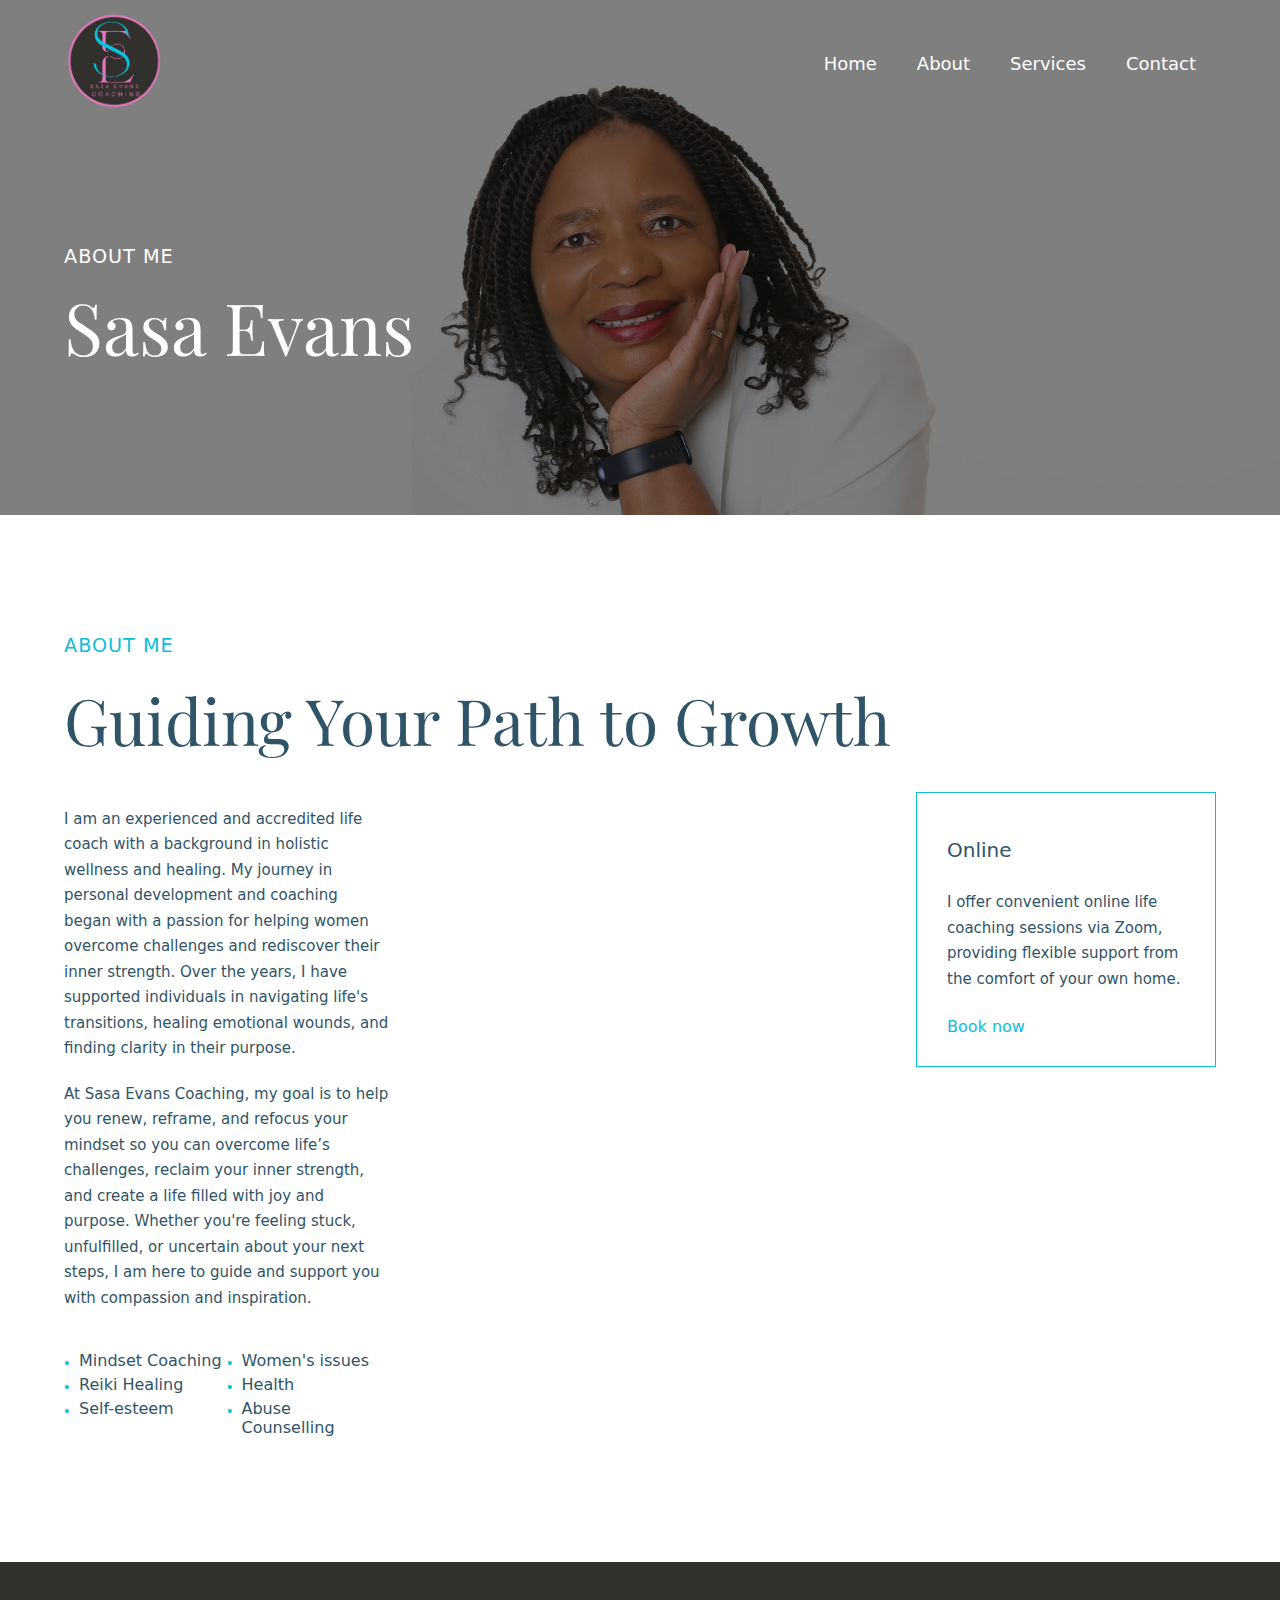
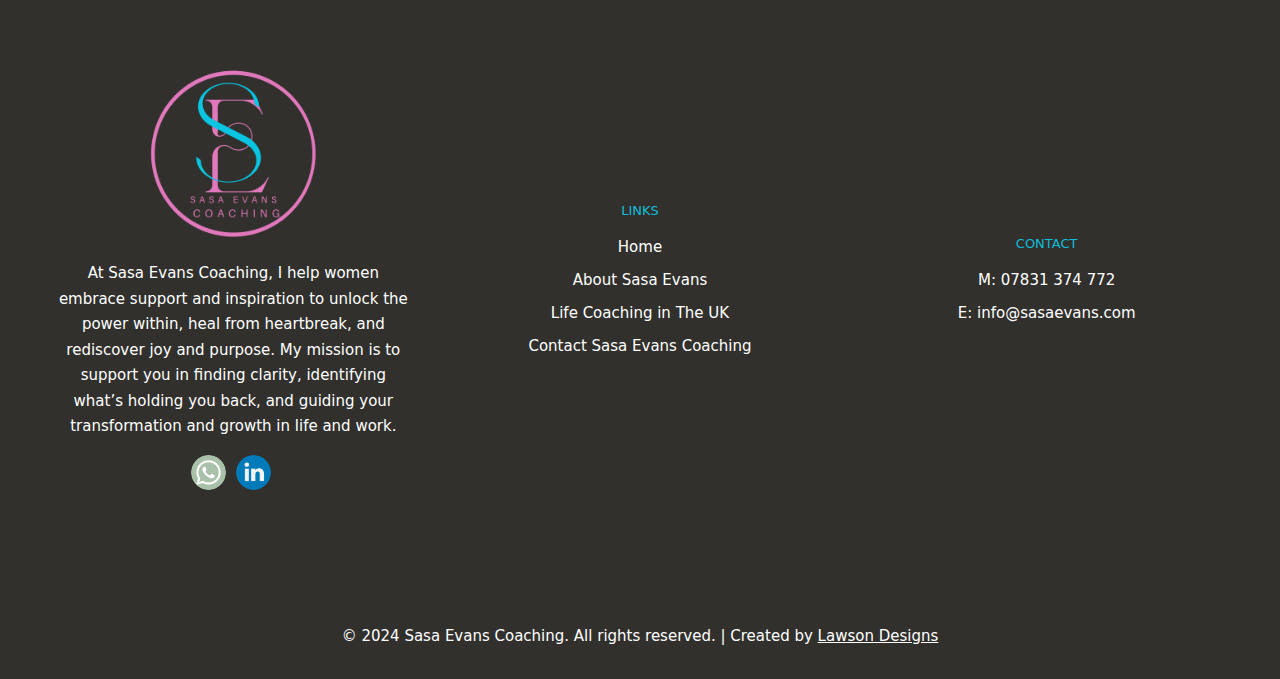
<file: about.html>
<!DOCTYPE html>
<html lang="en">
    <head
        <!-- Google tag (gtag.js) -->
<script async src="https://www.googletagmanager.com/gtag/js?id=G-5QVFPMTEJC"></script>
<script>
  window.dataLayer = window.dataLayer || [];
  function gtag(){dataLayer.push(arguments);}
  gtag('js', new Date());

  gtag('config', 'G-5QVFPMTEJC');
</script>
        <meta charset="UTF-8">
        <meta name="viewport" content="width=device-width, initial-scale=1.0">
        
        <!-- SEO Metadata -->
        <meta name="description" content="Discover Sasa Evans Coaching - empowering personal and professional growth through tailored coaching solutions. Specializing in mindset transformation, leadership, and career advancement.">
        <meta name="keywords" content="Sasa Evans Coaching, personal growth, professional coaching, leadership development, career coaching, mindset coaching, transformation, personal empowerment">
        <meta name="author" content="Sasa Evans Coaching">
        <meta name="robots" content="index, follow">
        
        <title>About Sasa Evans Coaching | Empowering Personal and Professional Growth</title>
        <link rel="canonical" href="https://sasaevans.com/about/">
    
        <!-- Social Media & Open Graph Metadata -->
        <meta property="og:title" content="About Sasa Evans Coaching | Empowering Personal and Professional Growth">
        <meta property="og:description" content="Sasa Evans Coaching provides personalized coaching services to foster personal and professional growth. Specializing in mindset, leadership, and career transformation.">
        <meta property="og:image" content="images/social-share-image.jpg">
        <meta property="og:url" content="https://sasaevans.com/about/">
        <meta property="og:type" content="website">
        <meta name="twitter:card" content="summary_large_image">
        <meta name="twitter:title" content="About Sasa Evans Coaching | Empowering Personal and Professional Growth">
        <meta name="twitter:description" content="Discover Sasa Evans Coaching for personalised coaching that supports mindset shifts, leadership development, and career growth.">
        <meta name="twitter:image" content="images/sasa-evans-coaching-professional-photo">
    
        <script type="application/ld+json">
    {
      "@type": "ListItem",
      "position": 2,
      "name": "About",
      "item": "https://sasaevans.com/about/"
    }
    </script>
    
    
        <!-- Favicon & Icons -->
        <link rel="icon" type="image/png" href="images/favicon-96x96.png" sizes="96x96">
        <link rel="icon" type="image/svg+xml" href="images/favicon.svg">
        <link rel="shortcut icon" href="images/favicon.ico">
        <link rel="apple-touch-icon" sizes="180x180" href="images/apple-touch-icon.png">
        <link rel="manifest" href="images/site.webmanifest">
    
        <!-- External Stylesheets -->
        <link rel="stylesheet" href="style.css">
        <link rel="preconnect" href="https://fonts.googleapis.com">
        <link rel="stylesheet" href="https://fonts.googleapis.com/css2?family=Lato:wght@300;400;700&display=swap">
    
        <!-- Fonts -->
        <style>
            @import url('https://fonts.googleapis.com/css2?family=Bebas+Neue&family=Bigshot+One&family=EB+Garamond:ital,wght@0,400..800;1,400..800&family=Manrope:wght@200..800&family=Playfair+Display:ital,wght@0,400..900;1,400..900&family=Ribeye&display=swap');
        </style>
    
        <style>
            @import url('https://fonts.googleapis.com/css2?family=Bebas+Neue&family=Bigshot+One&family=EB+Garamond:ital,wght@0,400..800;1,400..800&family=Manrope:wght@200..800&family=Playfair+Display:ital,wght@0,400..900;1,400..900&family=Plus+Jakarta+Sans:ital,wght@0,200..800;1,200..800&family=Ribeye&display=swap');
        </style>
    
        <style>
            @import url('https://fonts.googleapis.com/css2?family=Bebas+Neue&family=Bigshot+One&family=EB+Garamond:ital,wght@0,400..800;1,400..800&family=Manrope:wght@200..800&family=Playfair+Display:ital,wght@0,400..900;1,400..900&family=Playwrite+CL:wght@100..400&family=Plus+Jakarta+Sans:ital,wght@0,200..800;1,200..800&family=Ribeye&display=swap');
        </style>
    
        <!-- UI Icons -->
        <link rel='stylesheet' href='https://cdn-uicons.flaticon.com/2.6.0/uicons-thin-straight/css/uicons-thin-straight.css'>
        <link rel='stylesheet' href='https://cdn-uicons.flaticon.com/2.6.0/uicons-thin-rounded/css/uicons-thin-rounded.css'>
    </head>
    
<body>


    <div id="background-about-hero">
        <header>
            <div class="logo">
                <a href="index.html"><img class="header-logo" src="images/logo.png" alt="Sasa Evans Coaching - Professional Life Coach Near Me"></a>
            </div>
            <nav class="nav-links">
                <ul>
                    <li><a href="index.html">Home</a></li>
                    <li><a href="about.html">About</a></li>
                    <li><a href="services.html">Services</a></li>
                    <li><a href="contact.html">Contact</a></li>
                </ul>
            </nav>
            <div class="menu-btn" id="menu-btn">
                <span id="menu-icon">&#9776;</span>
                <span id="close-icon" style="display:none;">&times;</span>
            </div>
        </header>

        <div class="divider"></div>
        <div class="about-hero">
            <div class="about-hero-content">
                <h3>about me</h3>
                <h1>Sasa Evans</h1>
            </div>
        </div>
        <div class="divider"></div>
    </div>
    
    <div id="background-3">
        <div class="divider"></div>
        <div class="my-services-container">
            <h3>About me</h3>
            <h2 class="large-h2"><span class="darkish">Guiding Your Path to Growth</span></h2>
            <div class="my-services-content">
                <div class="services-row">
                    <!-- Left side: The paragraph content and unordered lists -->
                    <div class="left-content">
                        <p><span class="darkish">I am an experienced and accredited life coach with a background in holistic wellness and healing. My journey in personal development and coaching began with a passion for helping women overcome challenges and rediscover their inner strength. Over the years, I have supported individuals in navigating life's transitions, healing emotional wounds, and finding clarity in their purpose.<span></p>
                        <p><span class="darkish">At Sasa Evans Coaching, my goal is to help you renew, reframe, and refocus your mindset so you can overcome life’s challenges, reclaim your inner strength, and create a life filled with joy and purpose. Whether you're feeling stuck, unfulfilled, or uncertain about your next steps, I am here to guide and support you with compassion and inspiration.<span></p>

                        <div class="services-lists">
                            <ul>
                                <span class="darkish">
                                    <li>Mindset Coaching</li>
                                    <li>Reiki Healing</li>
                                    <li>Self-esteem</li>
                            </span>
                            </ul>
                        
                            <ul>
                                <span class="darkish">
                                    <li>Women's issues</li>
                                    <li>Health</li>
                                    <li>Abuse Counselling</li>
                                </span>
                            </ul>
                        </div>
                        
                    </div>
        
                    <!-- Right side: The service box -->
                    <div class="my-services-box-container">
                        <div class="my-services-box">
                            <div class="my-services-box-content-2">
                                <i class="fi fi-tr-videoconference"></i>
                                <span class="darkish">
                                <p><span class="bold">Online</span></p>
                                <p>I offer convenient online life coaching sessions via Zoom, providing flexible support from the comfort of your own home.</p>
                                <a href="contact.html">Book now</a>
                            </div>
                        </div>
                    </div>
                </div>
            </div>
        <div class="divider"></div>
    </div>


    <div id="background-4">
        <footer>
            <div class="footer-box">
                <img class="logo" src="images/logo.png" alt="Sasa Evans Coaching Logo">
                <p>At Sasa Evans Coaching, I help women embrace support and inspiration to unlock the power within, heal from heartbreak, and rediscover joy and purpose. My mission is to support you in finding clarity, identifying what’s holding you back, and guiding your transformation and growth in life and work.</p>
                <div class="icons">
                    <a href="https://api.whatsapp.com/send?phone=447868527964"><img src="images/whatsapp.png" alt="Contact Sasa Evans Coaching via WhatsApp"></a>
                    <a href="https://www.linkedin.com/in/sasa-evans-coaching/?originalSubdomain=uk"><img src="images/linkedin.png" alt="Sasa Evans Coaching linkedin"></a>
                </div>
            </div>
        
            <div class="footer-box">
                <h5>Links</h5>
                <ul>
                    <li><a href="index.html">Home</a></li>
                    <li><a href="about.html">About Sasa Evans</a></li>
                    <li><a href="services.html">Life Coaching in The UK</a></li>
                    <li><a href="contact.html">Contact Sasa Evans Coaching</a></li>
                </ul>
            </div>
        
            <div class="footer-box">
                <h5>Contact</h5>
                <ul>
                    <a href="tel:07868527964"><li>M: 07831 374 772</li></a>
                    <a href="mailto:info@sasaevans.com"><li>E: info@sasaevans.com</li></a>
                </ul>
            </div>
        </footer>
        
        
        <div class="footer-bottom">
            <p>&copy; 2024 Sasa Evans Coaching. All rights reserved. | Created by <a href="https://www.lawsondesigns.net" target="_blank">Lawson Designs</a></p>
        </div>
        
        </div>

<script src="script.js"></script>


</body>
</html>
</file>
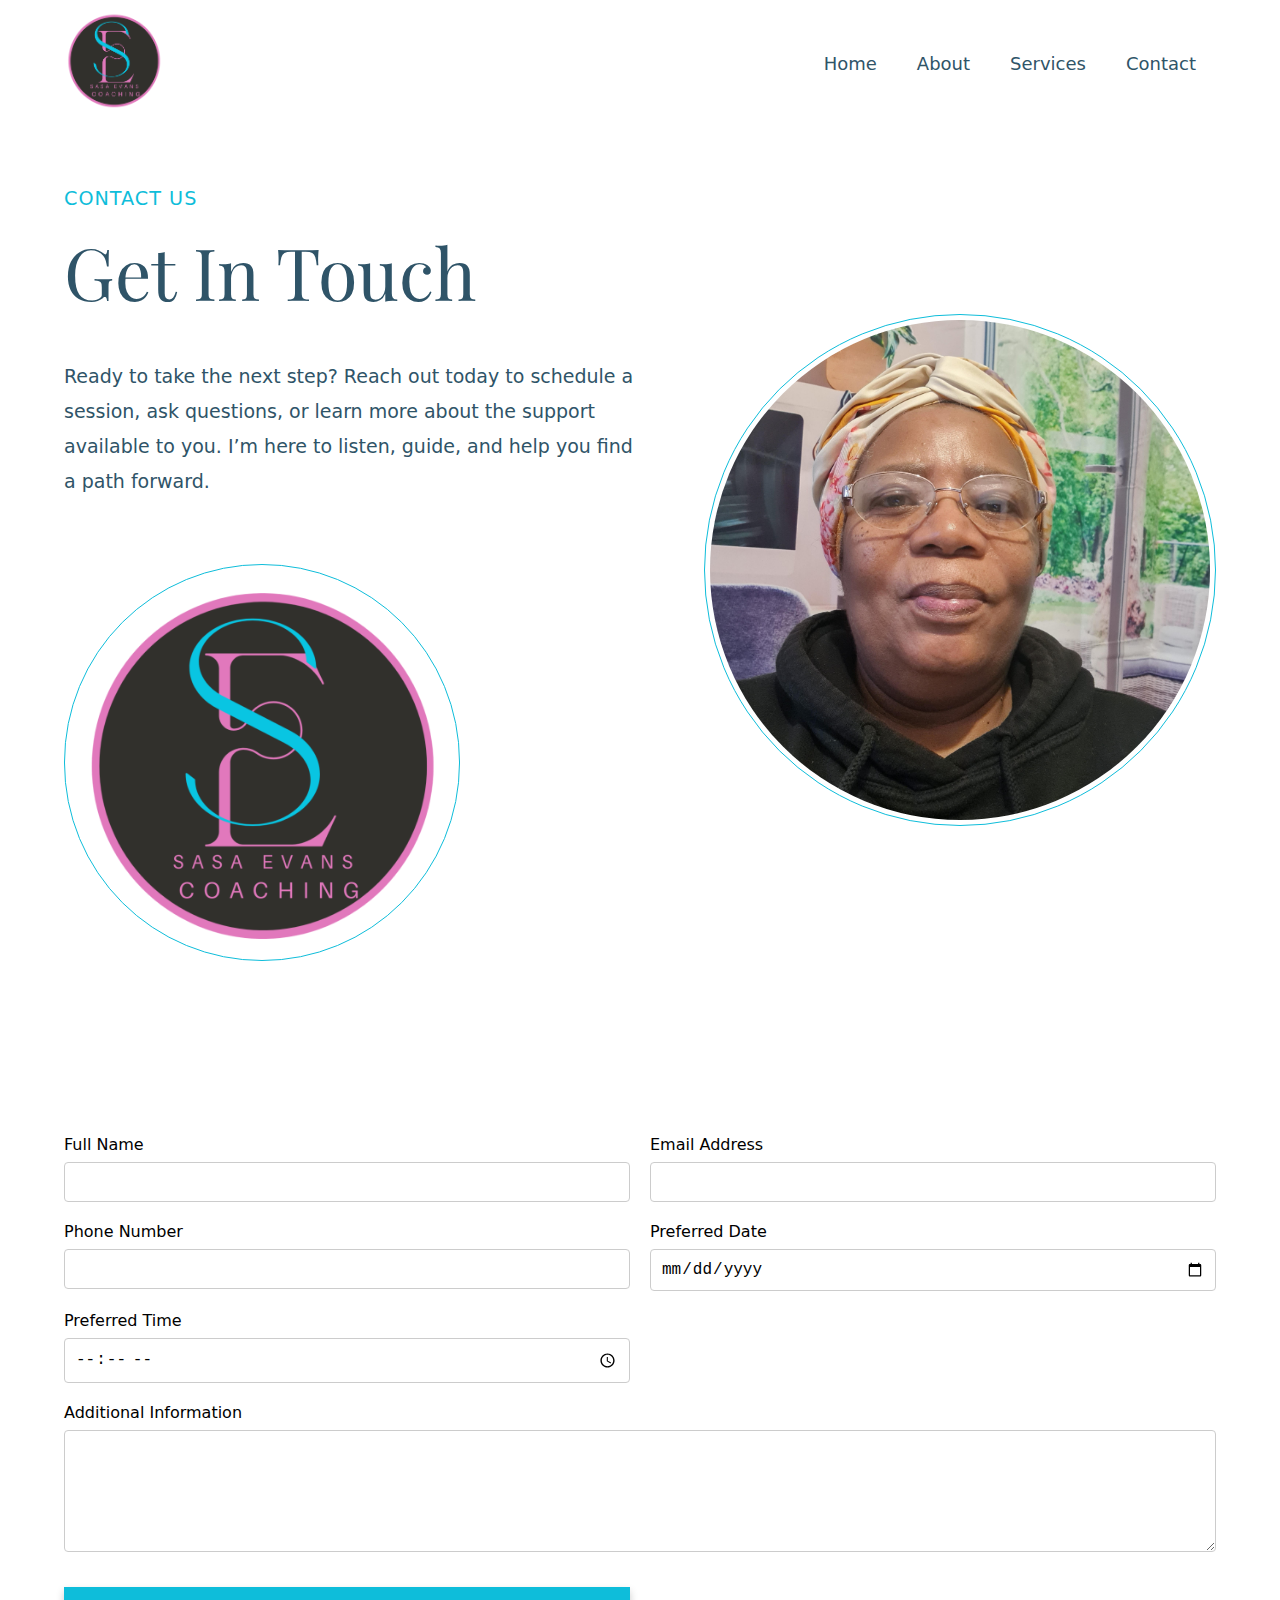
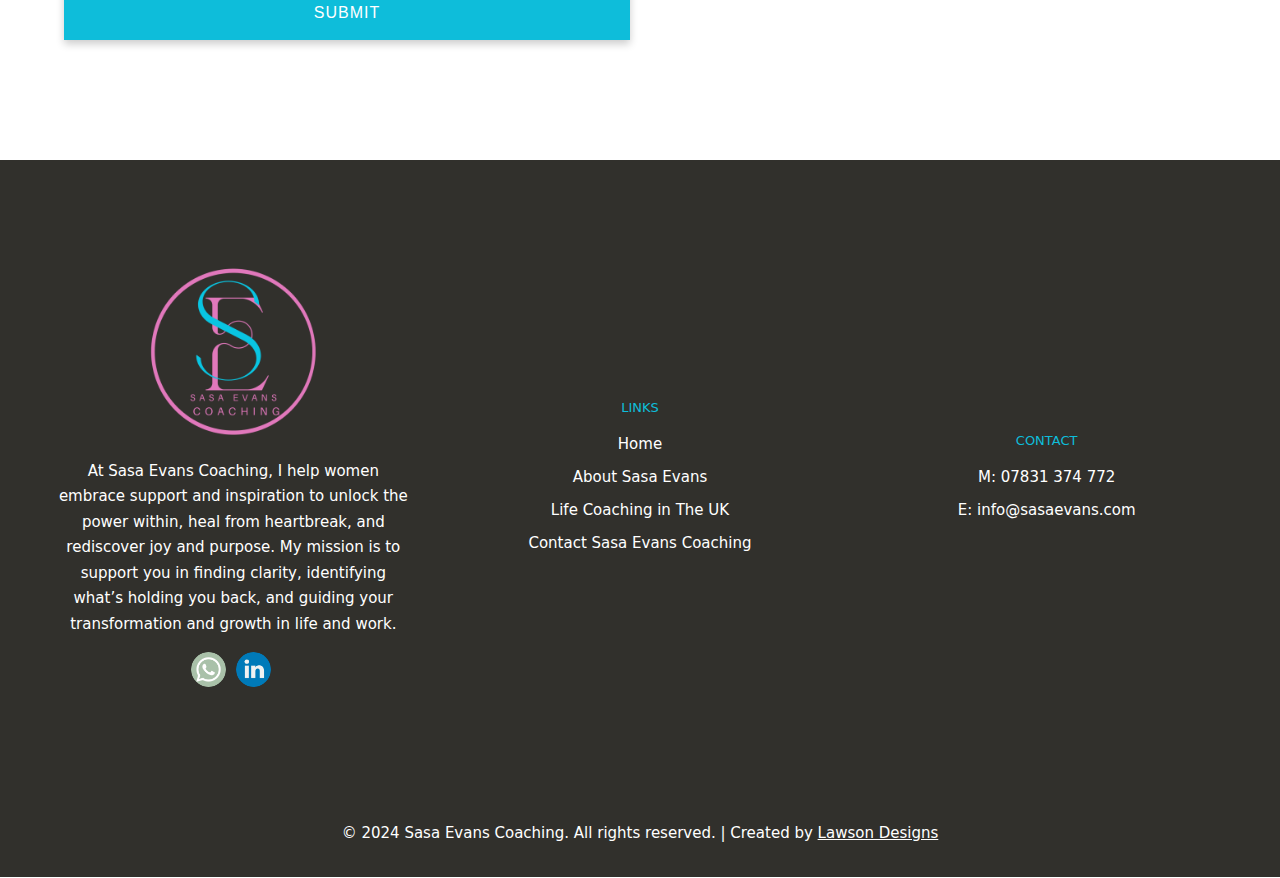
<file: contact.html>
<!DOCTYPE html>
<html lang="en">
    <head
        <!-- Google tag (gtag.js) -->
<script async src="https://www.googletagmanager.com/gtag/js?id=G-5QVFPMTEJC"></script>
<script>
  window.dataLayer = window.dataLayer || [];
  function gtag(){dataLayer.push(arguments);}
  gtag('js', new Date());

  gtag('config', 'G-5QVFPMTEJC');
</script>
        <meta charset="UTF-8">
        <meta name="viewport" content="width=device-width, initial-scale=1.0">
        
        <!-- SEO Metadata -->
        <meta name="description" content="Get in touch with Sasa Evans Coaching to begin your journey towards personal growth and professional success. Contact us for tailored coaching solutions.">
        <meta name="keywords" content="Contact Sasa Evans Coaching, personal growth coaching, professional coaching, mindset transformation, leadership coaching, career advancement coaching">
        <meta name="author" content="Sasa Evans Coaching">
        <meta name="robots" content="index, follow">
        
        <title>Contact Sasa Evans Coaching | Empower Your Growth Today</title>
        <link rel="canonical" href="https://sasaevans.com/contact/">
    
        <!-- Social Media & Open Graph Metadata -->
        <meta property="og:title" content="Contact Sasa Evans Coaching | Empower Your Growth Today">
        <meta property="og:description" content="Reach out to Sasa Evans Coaching to explore personalized coaching solutions for personal and professional growth. Let's unlock your potential together.">
        <meta property="og:image" content="images/social-share-image.jpg">
        <meta property="og:url" content="https://sasaevans.com/contact/">
        <meta property="og:type" content="website">
        <meta name="twitter:card" content="summary_large_image">
        <meta name="twitter:title" content="Contact Sasa Evans Coaching">
        <meta name="twitter:description" content="Begin your personal and professional transformation with Sasa Evans Coaching. Contact us today to learn more about our tailored coaching solutions.">
        <meta name="twitter:image" content="images/sasa-evans-coaching-professional-photo">
    
        <script type="application/ld+json">
    {
      "@type": "ListItem",
      "position": 4,
      "name": "Contact",
      "item": "https://sasaevans.com/contact/"
    }
    </script>
    
    
        <!-- Favicon & Icons -->
        <link rel="icon" type="image/png" href="images/favicon-96x96.png" sizes="96x96">
        <link rel="icon" type="image/svg+xml" href="images/favicon.svg">
        <link rel="shortcut icon" href="images/favicon.ico">
        <link rel="apple-touch-icon" sizes="180x180" href="images/apple-touch-icon.png">
        <link rel="manifest" href="images/site.webmanifest">
    
        <!-- External Stylesheets -->
        <link rel="stylesheet" href="style.css">
        <link rel="preconnect" href="https://fonts.googleapis.com">
        <link rel="stylesheet" href="https://fonts.googleapis.com/css2?family=Lato:wght@300;400;700&display=swap">
    
        <!-- Fonts -->
        <style>
            @import url('https://fonts.googleapis.com/css2?family=Bebas+Neue&family=Bigshot+One&family=EB+Garamond:ital,wght@0,400..800;1,400..800&family=Manrope:wght@200..800&family=Playfair+Display:ital,wght@0,400..900;1,400..900&family=Ribeye&display=swap');
        </style>
    
        <style>
            @import url('https://fonts.googleapis.com/css2?family=Bebas+Neue&family=Bigshot+One&family=EB+Garamond:ital,wght@0,400..800;1,400..800&family=Manrope:wght@200..800&family=Playfair+Display:ital,wght@0,400..900;1,400..900&family=Plus+Jakarta+Sans:ital,wght@0,200..800;1,200..800&family=Ribeye&display=swap');
        </style>
    
        <style>
            @import url('https://fonts.googleapis.com/css2?family=Bebas+Neue&family=Bigshot+One&family=EB+Garamond:ital,wght@0,400..800;1,400..800&family=Manrope:wght@200..800&family=Playfair+Display:ital,wght@0,400..900;1,400..900&family=Playwrite+CL:wght@100..400&family=Plus+Jakarta+Sans:ital,wght@0,200..800;1,200..800&family=Ribeye&display=swap');
        </style>
    
        <!-- UI Icons -->
        <link rel='stylesheet' href='https://cdn-uicons.flaticon.com/2.6.0/uicons-thin-straight/css/uicons-thin-straight.css'>
        <link rel='stylesheet' href='https://cdn-uicons.flaticon.com/2.6.0/uicons-thin-rounded/css/uicons-thin-rounded.css'>
    </head>
    
<body>

    
    <div id="background-3">
        <header>
            <div class="logo">
                <a href="index.html"><img class="header-logo" src="images/logo.png" alt="Sasa Evans Coaching - Professional Life Coach Near Me"></a>
            </div>
            <nav class="nav-links">
                <ul>
                    <li><a href="index.html"><span class="darkish">Home</span></a></li>
                    <li><a href="about.html"><span class="darkish">About</span></a></li>
                    <li><a href="services.html"><span class="darkish">Services</span></a></li>
                    <li><a href="contact.html"><span class="darkish">Contact</span></a></li>
                </ul>
            </nav>
            <div class="menu-btn" id="menu-btn">
                <span id="menu-icon">&#9776;</span>
                <span id="close-icon" style="display:none;">&times;</span>
            </div>
        </header>
        <div class="hero-container">
            <div class="hero-content">
                <h3>contact us</h3>
                <h1><span class="darkish">Get In Touch</span></h1>
                <p><span class="big-para">Ready to take the next step? Reach out today to schedule a session, ask questions, or learn more about the support available to you. I’m here to listen, guide, and help you find a path forward.</span></p>
                <img class="small-circle" src="images/logo.png" alt="Sasa Evans Coaching - Contact">
            </div>
            <div class="hero-content">
                <img class="profile" src="images/sasa-evans-coaching-profile-picture.jpg" alt="Picture Of Sasa Evans - Life Coach Near Me">
            </div>
        </div>
        <div class="divider"></div>
        <div class="form-container">
            <div class="form-content">
                <form action="https://formsubmit.co/info@sasaevans.com" method="POST">
                    <input type="hidden" name="_next" value="https://sasaevans.com/">
                    <div class="form-row">
                        <label for="name">Full Name</label>
                        <input type="text" id="name" name="name" required>
                    </div>
                    
                    <div class="form-row">
                        <label for="email">Email Address</label>
                        <input type="email" id="email" name="email" required>
                    </div>
                    
                    <div class="form-row">
                        <label for="phone">Phone Number</label>
                        <input type="tel" id="phone" name="phone" required>
                    </div>
                    
                    <div class="form-row">
                        <label for="date">Preferred Date</label>
                        <input type="date" id="date" name="date" required>
                    </div>
                    
                    <div class="form-row">
                        <label for="time">Preferred Time</label>
                        <input type="time" id="time" name="time" required>
                    </div>
                    
                    <div class="form-row full-width">
                        <label for="additional-info">Additional Information</label>
                        <textarea id="additional-info" name="additional_info"></textarea>
                    </div>
        
                    <button type="submit">Submit</button>
                </form>
            </div>
        </div>
        
        <div class="divider"></div>
    </div>


    
    


    <div id="background-4">
        <footer>
            <div class="footer-box">
                <img class="logo" src="images/logo.png" alt="Sasa Evans Coaching Logo">
                <p>At Sasa Evans Coaching, I help women embrace support and inspiration to unlock the power within, heal from heartbreak, and rediscover joy and purpose. My mission is to support you in finding clarity, identifying what’s holding you back, and guiding your transformation and growth in life and work.</p>
                <div class="icons">
                    <a href="https://api.whatsapp.com/send?phone=447868527964"><img src="images/whatsapp.png" alt="Contact Sasa Evans Coaching via WhatsApp"></a>
                    <a href="https://www.linkedin.com/in/sasa-evans-coaching/?originalSubdomain=uk"><img src="images/linkedin.png" alt="Sasa Evans Coaching linkedin"></a>
                </div>
            </div>
        
            <div class="footer-box">
                <h5>Links</h5>
                <ul>
                    <li><a href="index.html">Home</a></li>
                    <li><a href="about.html">About Sasa Evans</a></li>
                    <li><a href="services.html">Life Coaching in The UK</a></li>
                    <li><a href="contact.html">Contact Sasa Evans Coaching</a></li>
                </ul>
            </div>
        
            <div class="footer-box">
                <h5>Contact</h5>
                <ul>
                    <a href="tel:07868527964"><li>M: 07831 374 772</li></a>
                    <a href="mailto:info@sasaevans.com"><li>E: info@sasaevans.com</li></a>
                </ul>
            </div>
        </footer>
        
        
        <div class="footer-bottom">
            <p>&copy; 2024 Sasa Evans Coaching. All rights reserved. | Created by <a href="https://www.lawsondesigns.net" target="_blank">Lawson Designs</a></p>
        </div>
        
        </div>

<script src="script.js"></script>


</body>
</html>
</file>
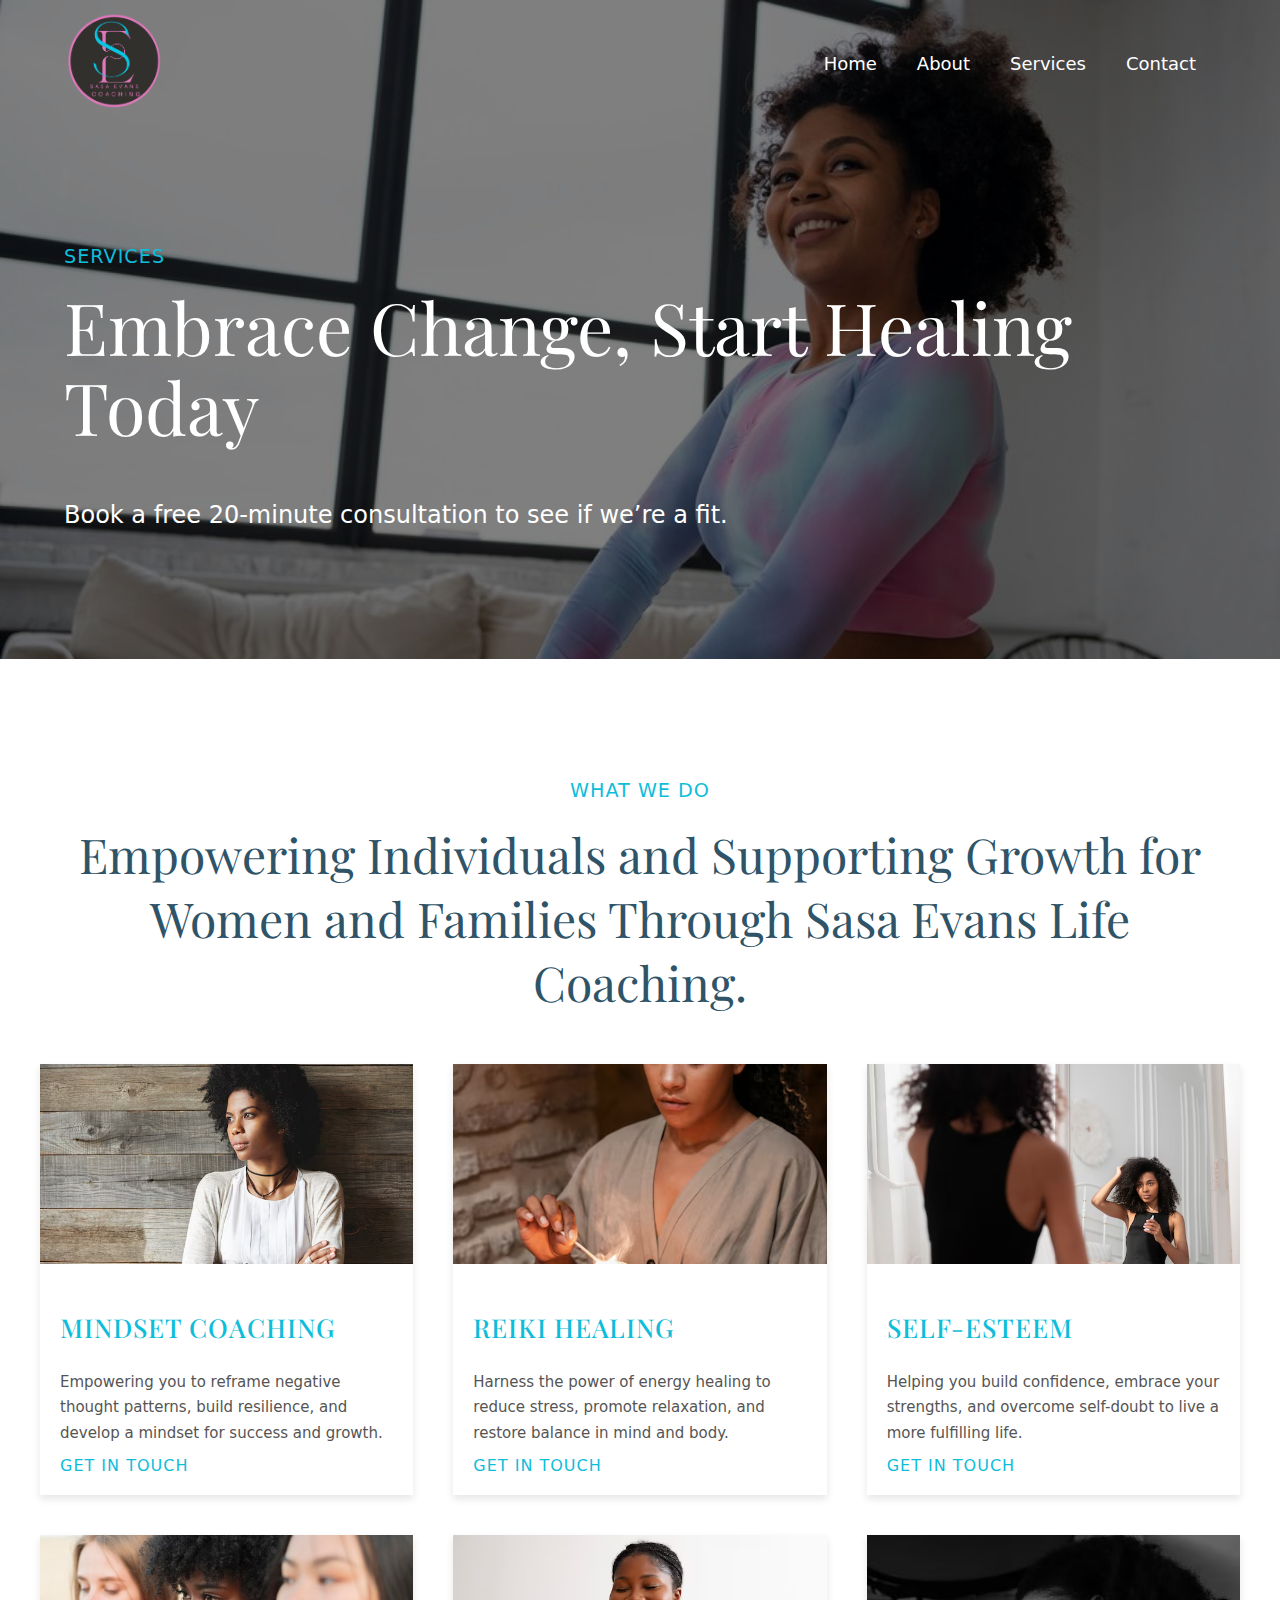
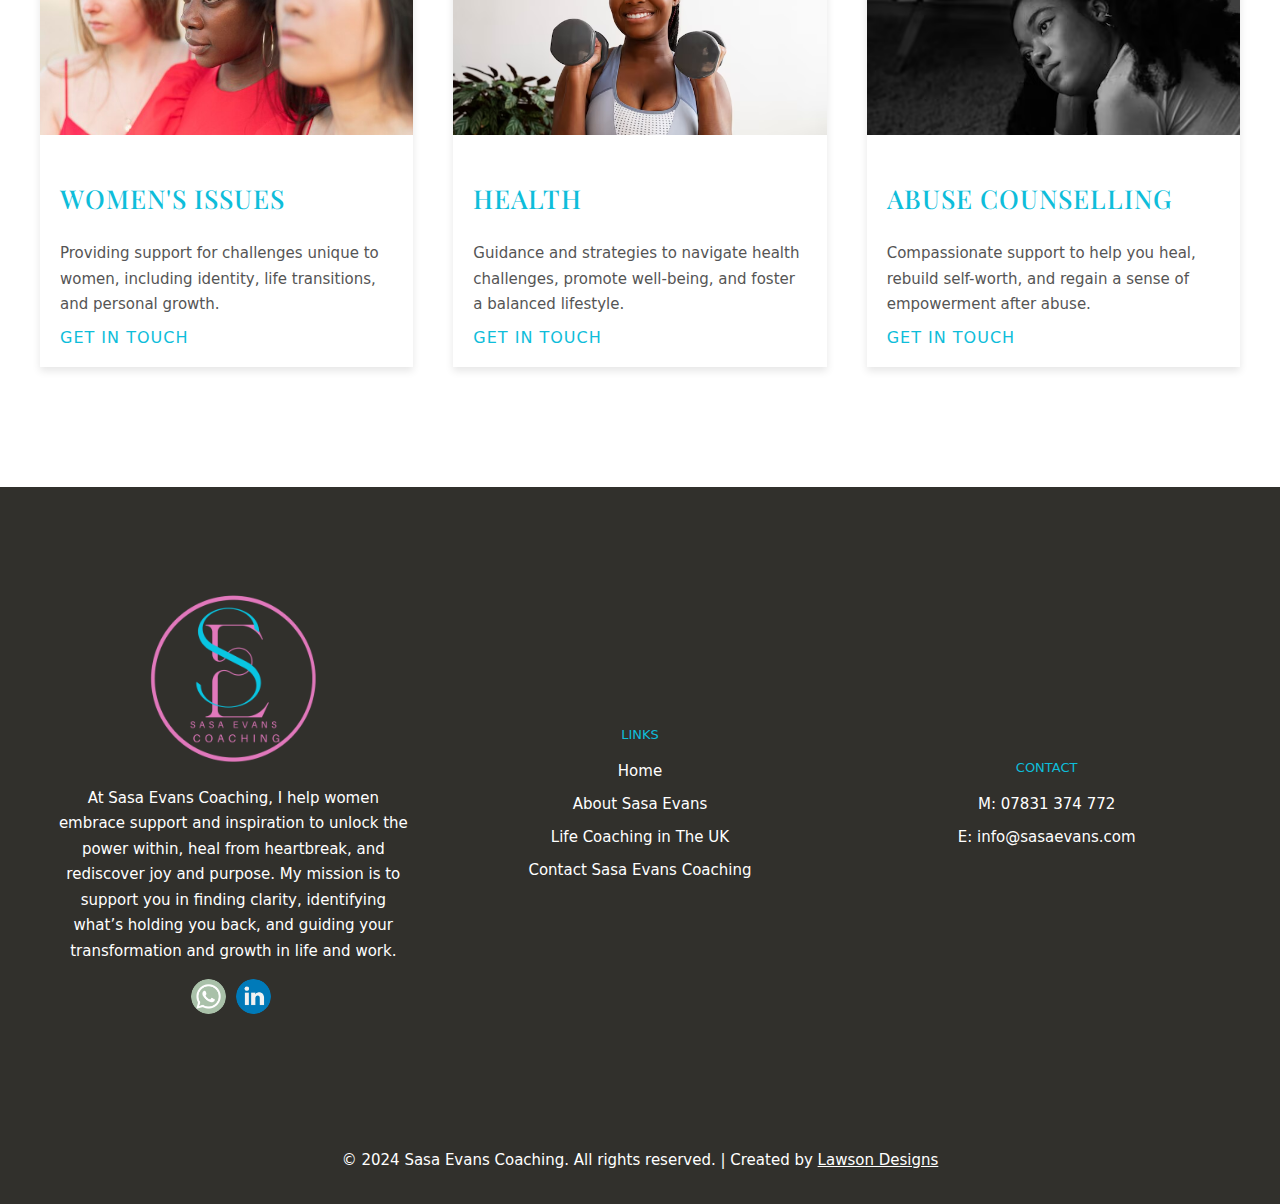
<file: services.html>
<!DOCTYPE html>
<html lang="en">
    <head>
        <!-- Google tag (gtag.js) -->
<script async src="https://www.googletagmanager.com/gtag/js?id=G-5QVFPMTEJC"></script>
<script>
  window.dataLayer = window.dataLayer || [];
  function gtag(){dataLayer.push(arguments);}
  gtag('js', new Date());

  gtag('config', 'G-5QVFPMTEJC');
</script>
        <meta charset="UTF-8">
        <meta name="viewport" content="width=device-width, initial-scale=1.0">
        
        <!-- SEO Metadata -->
        <meta name="description" content="Sasa Evans Coaching offers personalised services for personal development and professional growth. Explore our tailored coaching programs to achieve your goals.">
        <meta name="keywords" content="Sasa Evans Coaching, personal development services, professional growth coaching, mindset coaching, leadership coaching, career coaching, tailored coaching programs">
        <meta name="author" content="Sasa Evans Coaching">
        <meta name="robots" content="index, follow">
        
        <title>Explore Coaching Services | Sasa Evans Coaching</title>
        <link rel="canonical" href="https://sasaevans.com/services/">
    
        <!-- Social Media & Open Graph Metadata -->
        <meta property="og:title" content="Explore Coaching Services | Sasa Evans Coaching">
        <meta property="og:description" content="Discover personalized coaching services by Sasa Evans Coaching. Achieve personal and professional growth with tailored programs designed for your success.">
        <meta property="og:image" content="images/social-share-image.jpg">
        <meta property="og:url" content="https://sasaevans.com/services/">
        <meta property="og:type" content="website">
        <meta name="twitter:card" content="summary_large_image">
        <meta name="twitter:title" content="Explore Coaching Services | Sasa Evans Coaching">
        <meta name="twitter:description" content="Tailored coaching services by Sasa Evans Coaching to help you achieve personal and professional growth. Start your journey today.">
        <meta name="twitter:image" content="images/sasa-evans-coaching-professional-photo">
    
        <script type="application/ld+json">
    {
      "@type": "ListItem",
      "position": 3,
      "name": "Services",
      "item": "https://sasaevans.com/services/"
    }
    </script>
    
    
        <!-- Favicon & Icons -->
        <link rel="icon" type="image/png" href="images/favicon-96x96.png" sizes="96x96">
        <link rel="icon" type="image/svg+xml" href="images/favicon.svg">
        <link rel="shortcut icon" href="images/favicon.ico">
        <link rel="apple-touch-icon" sizes="180x180" href="images/apple-touch-icon.png">
        <link rel="manifest" href="images/site.webmanifest">
    
        <!-- External Stylesheets -->
        <link rel="stylesheet" href="style.css">
        <link rel="preconnect" href="https://fonts.googleapis.com">
        <link rel="stylesheet" href="https://fonts.googleapis.com/css2?family=Lato:wght@300;400;700&display=swap">
    
        <!-- Fonts -->
        <style>
            @import url('https://fonts.googleapis.com/css2?family=Bebas+Neue&family=Bigshot+One&family=EB+Garamond:ital,wght@0,400..800;1,400..800&family=Manrope:wght@200..800&family=Playfair+Display:ital,wght@0,400..900;1,400..900&family=Ribeye&display=swap');
        </style>
    
        <style>
            @import url('https://fonts.googleapis.com/css2?family=Bebas+Neue&family=Bigshot+One&family=EB+Garamond:ital,wght@0,400..800;1,400..800&family=Manrope:wght@200..800&family=Playfair+Display:ital,wght@0,400..900;1,400..900&family=Plus+Jakarta+Sans:ital,wght@0,200..800;1,200..800&family=Ribeye&display=swap');
        </style>
    
        <style>
            @import url('https://fonts.googleapis.com/css2?family=Bebas+Neue&family=Bigshot+One&family=EB+Garamond:ital,wght@0,400..800;1,400..800&family=Manrope:wght@200..800&family=Playfair+Display:ital,wght@0,400..900;1,400..900&family=Playwrite+CL:wght@100..400&family=Plus+Jakarta+Sans:ital,wght@0,200..800;1,200..800&family=Ribeye&display=swap');
        </style>
    
        <!-- UI Icons -->
        <link rel='stylesheet' href='https://cdn-uicons.flaticon.com/2.6.0/uicons-thin-straight/css/uicons-thin-straight.css'>
        <link rel='stylesheet' href='https://cdn-uicons.flaticon.com/2.6.0/uicons-thin-rounded/css/uicons-thin-rounded.css'>
    </head>
    
<body>


    <div id="background-services-hero">
        <header>
            <div class="logo">
                <a href="index.html"><img class="header-logo" src="images/logo.png" alt="Sasa Evans Coaching - Professional Life Coach Near Me"></a>
            </div>
            <nav class="nav-links">
                <ul>
                    <li><a href="index.html">Home</a></li>
                    <li><a href="about.html">About</a></li>
                    <li><a href="services.html">Services</a></li>
                    <li><a href="contact.html">Contact</a></li>
                </ul>
            </nav>
            <div class="menu-btn" id="menu-btn">
                <span id="menu-icon">&#9776;</span>
                <span id="close-icon" style="display:none;">&times;</span>
            </div>
        </header>

        <div class="divider"></div>
        <div class="services-hero">
            <h3>Services</h3>
            <h1>Embrace Change, Start Healing Today</h1>
            <p>Book a free 20-minute consultation to see if we’re a fit.</p>
        </div>
        <div class="divider"></div>
    </div>
    
    <div id="background-3">
        <div class="divider"></div>
        <div class="service-content">
            <h3>What we do</h3>
            <h2>Empowering Individuals and Supporting Growth for Women and Families Through Sasa Evans Life Coaching.</h2>
        </div>
        <div class="services-container">
            <div class="services-box">
                <img src="images/mindset-coaching.jpg" alt="Sasa Evans Coaching - Services">
                <div class="services-box-content">
                    <h3>Mindset Coaching</h3>
                    <p>Empowering you to reframe negative thought patterns, build resilience, and develop a mindset for success and growth.</p>
                    <a href="contact.html">Get in touch</a>
                </div>
            </div>
        
            <div class="services-box">
                <img src="images/reiki-healing.jpg" alt="Sasa Evans Coaching - Services">
                <div class="services-box-content">
                    <h3>Reiki Healing</h3>
                    <p>Harness the power of energy healing to reduce stress, promote relaxation, and restore balance in mind and body.</p>
                    <a href="contact.html">Get in touch</a>
                </div>
            </div>
        
            <div class="services-box">
                <img src="images/self-esteem.jpg" alt="Sasa Evans Coaching - Services">
                <div class="services-box-content">
                    <h3>Self-Esteem</h3>
                    <p>Helping you build confidence, embrace your strengths, and overcome self-doubt to live a more fulfilling life.</p>
                    <a href="contact.html">Get in touch</a>
                </div>
            </div>
        
            <div class="services-box">
                <img src="images/womens-issues.jpg.jpg" alt="Sasa Evans Coaching - Services">
                <div class="services-box-content">
                    <h3>Women's Issues</h3>
                    <p>Providing support for challenges unique to women, including identity, life transitions, and personal growth.</p>
                    <a href="contact.html">Get in touch</a>
                </div>
            </div>
        
            <div class="services-box">
                <img src="images/health.jpg" alt="Sasa Evans Coaching - Services">
                <div class="services-box-content">
                    <h3>Health</h3>
                    <p>Guidance and strategies to navigate health challenges, promote well-being, and foster a balanced lifestyle.</p>
                    <a href="contact.html">Get in touch</a>
                </div>
            </div>
        
            <div class="services-box">
                <img src="images/abuse.jpg" alt="Sasa Evans Coaching - Services">
                <div class="services-box-content">
                    <h3>Abuse Counselling</h3>
                    <p>Compassionate support to help you heal, rebuild self-worth, and regain a sense of empowerment after abuse.</p>
                    <a href="contact.html">Get in touch</a>
                </div>
            </div>
        </div>
            

        <div class="divider"></div>
    </div>


    <div id="background-4">
        <footer>
            <div class="footer-box">
                <img class="logo" src="images/logo.png" alt="Sasa Evans Coaching Logo">
                <p>At Sasa Evans Coaching, I help women embrace support and inspiration to unlock the power within, heal from heartbreak, and rediscover joy and purpose. My mission is to support you in finding clarity, identifying what’s holding you back, and guiding your transformation and growth in life and work.</p>
                <div class="icons">
                    <a href="https://api.whatsapp.com/send?phone=447868527964"><img src="images/whatsapp.png" alt="Contact Sasa Evans Coaching via WhatsApp"></a>
                    <a href="https://www.linkedin.com/in/sasa-evans-coaching/?originalSubdomain=uk"><img src="images/linkedin.png" alt="Sasa Evans Coaching linkedin"></a>
                </div>
            </div>
        
            <div class="footer-box">
                <h5>Links</h5>
                <ul>
                    <li><a href="index.html">Home</a></li>
                    <li><a href="about.html">About Sasa Evans</a></li>
                    <li><a href="services.html">Life Coaching in The UK</a></li>
                    <li><a href="contact.html">Contact Sasa Evans Coaching</a></li>
                </ul>
            </div>
        
            <div class="footer-box">
                <h5>Contact</h5>
                <ul>
                    <a href="tel:07868527964"><li>M: 07831 374 772</li></a>
                    <a href="mailto:info@sasaevans.com"><li>E: info@sasaevans.com</li></a>
                </ul>
            </div>
        </footer>
        
        
        <div class="footer-bottom">
            <p>&copy; 2024 Sasa Evans Coaching. All rights reserved. | Created by <a href="https://www.lawsondesigns.net" target="_blank">Lawson Designs</a></p>
        </div>
        
        </div>

<script src="script.js"></script>


</body>
</html>
</file>
<file: style.css>
body {
    box-sizing: border-box;
    margin: 0px;
    padding: 0px;
    margin: auto;
    font-family: system-ui, -apple-system, BlinkMacSystemFont, 'Segoe UI', Roboto, Oxygen, Ubuntu, Cantarell, 'Open Sans', 'Helvetica Neue', sans-serif;
}

@import url('https://fonts.googleapis.com/css2?family=Bebas+Neue&family=Bigshot+One&family=EB+Garamond:ital,wght@0,400..800;1,400..800&family=Manrope:wght@200..800&family=Playfair+Display:ital,wght@0,400..900;1,400..900&family=Ribeye&display=swap');

@import url('https://fonts.googleapis.com/css2?family=Bebas+Neue&family=Bigshot+One&family=EB+Garamond:ital,wght@0,400..800;1,400..800&family=Manrope:wght@200..800&family=Playfair+Display:ital,wght@0,400..900;1,400..900&family=Plus+Jakarta+Sans:ital,wght@0,200..800;1,200..800&family=Ribeye&display=swap');

@import url('https://fonts.googleapis.com/css2?family=Bebas+Neue&family=Bigshot+One&family=EB+Garamond:ital,wght@0,400..800;1,400..800&family=Manrope:wght@200..800&family=Playfair+Display:ital,wght@0,400..900;1,400..900&family=Playwrite+CL:wght@100..400&family=Plus+Jakarta+Sans:ital,wght@0,200..800;1,200..800&family=Ribeye&display=swap');

#background-1 {
    background-image: linear-gradient(rgba(0, 0, 0, 0.5), rgba(0, 0, 0, 0.5)), 
                      url(images/sasa-evans-coaching-hero-background.jpg);
    background-size: cover;
    background-repeat: no-repeat;
    background-attachment: fixed;
    background-position: center;
}


#background-2 {
background-color: #FAFAFA;
}

#background-3 {
    background-image: url(https://lycka.bold-themes.com/soft/wp-content/uploads/sites/4/2021/12/background_02.jpg);
    background-size: cover;
    background-repeat: no-repeat;
    background-attachment: fixed;
    background-position-x: 50%;
    background-position-y: 50%; 
}

#background-4 {
    background-color: #31302c;
    box-sizing: border-box;
    background-size: cover;
    background-position: center;
    background-repeat: no-repeat;
    background-attachment: fixed;
}

#background-about-hero {
    background-position: top;
    background-size: cover;
    background-repeat: no-repeat;
    position: relative;
    background-image: linear-gradient(rgba(0, 0, 0, 0.5), rgba(0, 0, 0, 0.5)), url(images/sasa-evans-coaching-professional-photo.jpg);
}

#background-services-hero {
    background-position: top;
    background-size: cover;
    background-repeat: no-repeat;
    position: relative;
    background-image: linear-gradient(rgba(0, 0, 0, 0.5), rgba(0, 0, 0, 0.5)), url(images/sasa-evans-coaching-services-hero.jpg);
}


.logo {
    border-radius: 50%;
    width: 100%;
}

.divider {
    padding: 50px;
}

.heading-divider {
    padding: 20px;
}

header {
    display: flex;
    justify-content: space-between;
    align-items: center;
    padding: 10px 20px;
    color: white;
    max-width: 1200px;
    width: 90%;
    margin: auto;
    position: relative;
    z-index: 2; /* Brings content above the overlay */
}


header .logo {
    font-size: 24px;
    font-weight: bold;
}

.header-logo{
    width: 100px;
    border-radius: 50%;
}

nav ul {
    display: flex;
    list-style-type: none;
}

nav ul li {
    margin: 0 20px;
}

nav ul li a {
    color: white;
    text-decoration: none;
    font-size: 18px;
}

nav ul li a:hover {
    color: #0ebdda;
}

.menu-btn {
    display: none;
    cursor: pointer;
    font-size: 30px;
}

@media (max-width: 768px) {
    .nav-links {
        display: none;
    }

    nav ul li a {
        color: #2f5468;
    }

    .menu-btn {
        display: block;
    }

    .nav-links.active {
        display: block;
        position: absolute;
        top: 85px;
        left: 0;
        width: 100%;
        background-color: white;
        text-align: center;
    }

    .nav-links.active ul {
        flex-direction: column;
        padding: 0;
    }

    .nav-links.active ul li {
        margin: 10px 0;
    }
}

h1 {
    font-family: "Playfair Display", serif;
    color: white;
    font-size: 4.5rem;
    font-weight: 100;
    line-height: 80px;
}



h2 {
    line-height: normal;
    font-size: 3em;
    margin: auto;
    margin-top: 50px;
    font-family: "Playfair Display", serif;
    font-weight: 400;
    margin-bottom: 30px;
}

.large-h2 {
    font-size: 4em;
}

h3 {
    color: #0ebdda;
    font-weight: 500;
    text-transform: uppercase;
    font-size: 1.2em;
    position: relative;
    letter-spacing: 1px;
    margin-bottom: -30px;
}

h5 {
    color: #0ebdda;
    font-weight: 500;
    text-transform: uppercase;
    font-size: 13px;
}

p {
    line-height: 1.7em;
    font-size: 15px;
}

p.handwriting {
    font-family: "Playwrite CL", cursive;
    color: #0ebdda;
    font-size: 2.5rem;
    font-weight: 200;
}

span.bold {
    font-weight: 400;
    font-size: 20px;
}

span.ec {
    color: white;
    font-weight: 400;
    font-size: 19px;
    position: relative;
    top: -20px;
    color: #0ebdda;
}

.darkish {
    color: #2f5468;
}

.white {
    color: white;
}

.big-para {
    font-size: 19px;
    color: #2f5468;
    line-height: 35px;
}

img.profile {
    object-fit: cover;
}




.hero-container {
    display: flex;
    justify-content: space-between;
    align-items: center;
    padding: 50px 0;
    color: white;
    flex-wrap: wrap; /* Ensures elements wrap on smaller screens */
    max-width: 1200px;
    margin: auto;
    width: 90%;
}

.hero-content {
    width: 50%; /* Takes up half of the space on larger screens */
    margin: auto;
    text-align: left; /* Align the text to the left */
}

.hero-content img.profile {
    width: 100%; /* Make the image responsive */
    max-width: 500px; /* Set a max width for the image */
    margin: 0; /* Remove any default margins */
    border-radius: 50%; /* Optional: if you want a circular image */
    float: right;
}



@media (max-width: 768px) {
    .hero-container {
        flex-direction: column; /* Stack content on top of each other on smaller screens */
        align-items: center;
    }

    .hero-content {
        width: 90%; /* Make the content take full width on smaller screens */
        margin-bottom: 30px; /* Space between text and image */
        margin: auto;
    }

    .hero-content img.profile {
        max-width: 100%; /* Allow image to resize properly */
        margin-top: 70px;
        float: none;
    }
}

.hero-content h3 {
    margin-top: 10px;
    line-height: 1.4;
}

button {
    background-color: #0ebdda;
    color: white;
    padding: 1.036em 2.3em;
    box-shadow: rgb(215, 166, 151) 0px 0px 0px 56px inset;
    border: none;
    min-height: 3.3125rem;
    font-size: 14px;
    font-weight: 400;
    text-transform: uppercase;
    cursor: pointer;
    letter-spacing: 1px;
    box-sizing: border-box;
}

button:hover {
    border: solid white 2px;
}

img.profile {
    border-radius: 50%;
    aspect-ratio: 1/1;
    width: 100%;
    margin-top: 55px;
    padding: 5px;
    border: #0ebdda solid 1px;
}

.my-services-container {
    width: 90%;
    margin: auto;
    max-width: 1200px;
}

.my-services-container h1 {
    color: white;
}



/* Optional: Adjust specific spacing for these headers */
.my-services-container h3 {
    color: #0ebdda; /* Adjust the color if necessary */
}


.my-services-content {
    color: white;
}

/* Flex container for the entire row */
.services-row {
    display: flex;
    justify-content: space-between;
    flex-wrap: wrap; /* Allow wrapping on smaller screens */
    gap: 20px;
}

/* Left content (text and ul lists) */
.left-content {
    flex: 1;
    min-width: 250px;
    max-width: 50%; /* Limit to half the width */
    max-width: 325px;
}

.left-content p {
    margin-bottom: 20px;
}

.services-lists {
    display: flex;
    margin-top: 0;
    justify-content: space-between; /* This will create space between the <ul> elements */
    flex-wrap: wrap; /* Allows the <ul> elements to wrap on smaller screens */
}


/* Ensure <ul> elements don't take up too much space on larger screens */
.services-lists ul {
    flex: 1 1 45%; /* Allows both lists to take up about 45% width each */
    list-style: disc;
    padding-left: 15px;
}

/* Responsive: on smaller screens, stack the lists vertically */
@media (max-width: 768px) {
    .services-lists {
        flex-direction: column; /* Stack the lists vertically */
    }

    .services-lists ul {
        flex: none; /* Prevent the <ul> from trying to take up more space */
        margin-bottom: 20px; /* Add space between lists */
    }
}

.my-services-box i {
    color: #0ebdda;
    font-size: 80px;
}




ul {
    padding: 0;
    color: white;
    margin-bottom: 20px;
    margin-top: 20px;
}

li {
    margin-bottom: 5px;
}

li::marker {
    color: #0ebdda;
    font-size: 12px;
}

/* Service box styling */
.my-services-box-container {
    width: 100%;
    max-width: 350px;
}

.my-services-box-container img {
    width: 90px;
}

.my-services-box {
    border: solid #0ebdda 1px;
    margin: auto;
}

.my-services-box-content {
    padding: 30px;
}

.my-services-box-content i {
    color: #0ebdda;
    font-size: 80px;
}

.my-services-box-content p {
    margin-bottom: 25px;
    color: rgb(255, 255, 255);
}

.my-services-box-content a {
    text-decoration: none;
    color: #0ebdda;
}

.my-services-box-content-2 {
    padding: 30px;
}

.my-services-box-content-2 p {
    margin-bottom: 25px;
    color: #2f5468;
}

.my-services-box-content-2 a {
    text-decoration: none;
    color: #0ebdda;
}

/* For large screens, ensure lists and service box are side by side */
@media (min-width: 768px) {
    .services-row {
        flex-direction: row;
        gap: 30px;
    }

    .left-content {
        flex: 1; /* The left content will take available space */
    }

    .my-services-box-container {
        flex: 0 1 300px; /* Keep the service box at a reasonable size */
    }
}

/* On smaller screens, the lists and service box will stack */
@media (max-width: 767px) {
    .services-row {
        flex-direction: column; /* Stack the items vertically */
    }
}


/* About Me Section Styling */
.about-me-container {
    background-color: #FAFAFA;
    color: black;
    padding: 20px 0;
    max-width: 1200px;
    width: 90%;
    margin: auto;
}

.about-me-content-container {
    display: flex;
    flex-direction: column;
    align-items: center;
    gap: 20px;
    margin: auto;
}

.about-me-content h1 {
    color: #0ebdda;
}

/* Responsive Image Styling */
.about-me-content img.profile {
    border-radius: 50%;
    aspect-ratio: 1/1;
    width: 100%;
    margin-top: 20px;
    padding: 5px;
    border: #d7a697 solid 1px;
}

.about-me-text {
    text-align: center;
}


/* Button Styling */
button {
    background-color: #0ebdda;
    color: white;
    padding: 0.8em 1.5em;
    border: none;
    font-size: 1rem;
    font-weight: 500;
    cursor: pointer;
    letter-spacing: 1px;
    box-shadow: 0 4px 8px rgba(0, 0, 0, 0.2);
    text-transform: uppercase;
    margin-top: 15px;
}

/* Larger Screens */
@media (min-width: 768px) {
    .about-me-content-container {
        flex-direction: row;
        align-items: center;
    }

    .about-me-content {
        width: 50%;
    }

    .about-me-text {
        text-align: left;
        padding-left: 20px;
    }
}



/* Process Container Background */
.process-container {
    padding: 50px 0;
    margin: auto;
    max-width: 1200px;
}

/* Process Content Styling */
.process-content {
    width: 90%;
    margin: auto;
    text-align: center;
}

.process-content h1 {
    color: black;
}

/* Process Box Container */
.process-box-container {
    display: flex;
    flex-wrap: wrap;
    gap: 20px;
    justify-content: center;
    margin-top: 20px;
}

.process-box {
    border-bottom: #0ebdda solid 2px;
    padding: 20px;
    flex: 1 1 300px; /* Each box takes at least 300px, making it wrap on smaller screens */
    text-align: center;
}

/* Icon Styling */
.process-box i {
    color: rgb(47, 84, 104);
    margin-bottom: 10px;
    font-size: 4.5em;
    opacity: 0.5;
}

.process-box i:hover {
    opacity: 1;
    transition: ease 1.5s;
}

span.process {
    text-transform: uppercase;
    color: #d7a697;
}

p.width {
    max-width: 750px;
    margin: auto;
}

/* Adjustments for Larger Screens */
@media (min-width: 768px) {
    .process-box-container {
        flex-wrap: nowrap; /* Ensure the boxes stay on one line */
    }

    .process-box i {
        font-size: 7.5em;
    }
}


.process-content h2 {
    color: #2f5468;
    line-height: 48px;
    margin-top: 40px;
}

.process-content p {
    margin-bottom: 28px;
}

.about-hero-content {
    width: 90%;
    margin: auto;
    max-width: 1200px;
    color: white;
}

.about-hero-content h3 {
    color: white;
}

.about-hero-content p {
    text-transform: uppercase;
    font-size: 1.1em;
    letter-spacing: 1px;

}
.about-icons img {
    width: 70px;
    border-radius: 50%;
    margin-right: 15px;
}
.about-icons {
    display: flex;
    margin-bottom: 25px;
}


/* Adjust text colors for contrast against dark overlay */
header .nav-links a,
 {
    color: black; /* White text for contrast */
}

.header-logo {
    filter: brightness(100%); /* Keeps logo bright against dark background */
}

@media (min-width: 768px) {
header .nav-links a,
.about-hero-content {
    color: white; /* White text for contrast */
}

}

.services-hero {
    width: 90%;
    margin: auto;
    max-width: 1200px;
    z-index: 1;
}

.services-hero p {
    color: white;
    font-weight: 400;
    font-size: 1.5em;
}


/* Container for the entire services section */
.service-content {
    width: 90%;
    margin: auto;
    max-width: 1200px;
    text-align: center;
    padding-bottom: 30px;
}

.service-content h2 {
    color: #2f5468;
    line-height: normal;
    font-size: 3em;
    margin: auto;
    margin-top: 50px;
}

/* Main grid container for services */
.services-container {
    display: grid;
    grid-template-columns: repeat(auto-fill, minmax(300px, 1fr));
    gap: 40px;
    padding: 20px;
    margin: auto;
    max-width: 1200px;
}

/* Card styling */
.services-box {
    background-color: white;
    overflow: hidden;
    box-shadow: 0 4px 8px rgba(0, 0, 0, 0.1);
    transition: transform 0.3s ease-in-out;
    display: flex;
    flex-direction: column;
    height: 100%; /* Ensures equal height for each card */
}

.services-box:hover {
    transform: translateY(-5px);
}

/* Image styling within each card */
.services-box img {
    width: 100%;
    height: 200px; /* Fixed height for consistency */
    object-fit: cover;
    object-position: center;
}

/* Content container within each card */
.services-box-content {
    padding: 20px;
    display: flex;
    flex-direction: column;
    justify-content: space-between;
    flex-grow: 1; /* Ensures content area fills the available space */
}

/* Card header styling */
.services-box-content h3 {
    font-family: "Playfair Display", Arial, Helvetica, sans-serif;
    color: #0ebdda;
    font-size: 1.625em;
    margin-bottom: 10px;
}

/* Card paragraph styling */
.services-box-content p {
    color: #555;
    flex-grow: 1; /* Allows the paragraph to take available space */
    margin-bottom: 10px;
}

/* Button styling within each card */
.services-box-content a {
    text-decoration: none;
    color: #0ebdda;
    text-transform: uppercase;
    font-weight: 500;
    letter-spacing: 1px;
    display: inline-block;
    margin-top: auto; /* Pushes the link to the bottom */
}

.services-box-content a:hover {
    color: #2f5468;
    transition: color 0.3s ease-in-out;
}

/* Responsive Design */
@media (max-width: 768px) {
    .services-container {
        grid-template-columns: 1fr 1fr; /* Two columns on tablets */
    }
}

@media (max-width: 480px) {
    .services-container {
        grid-template-columns: 1fr; /* One column on small screens */
    }

    .services-box-content h3 {
        font-size: 1.25em;
    }

    .services-box-content p {
        font-size: 0.85em;
    }
}


img.small-circle {
    border-radius: 50%;
    width: 65%;
    margin: auto;
    padding: 10px;
    border: #0ebdda solid 1px;
    margin-top: 50px;
}



/* General Footer Styling */
footer {
    color: white;
    padding: 20px;
    font-size: 15px;
    display: flex;
    flex-wrap: wrap;
    justify-content: space-around;
    gap: 20px;
    padding-top: 100px;
    padding-bottom: 100px;
    max-width: 1200px;
    margin: auto;
}

/* Responsive Footer Boxes */
.footer-box {
    flex: 1;
    min-width: 250px; /* Ensures boxes don't get too narrow */
    max-width: 350px;
    margin: auto;
    text-align: center;
}

.footer-box h5 {
    margin-bottom: 10px;
}

/* Responsive Images */
.footer-box img {
    width: 180px;
    max-width: 100%;
}

.icons img {
    border-radius: 50%;   
    width: 35px;
    margin-right: 5px;
}

/* Responsive Links */
.footer-box ul {
    list-style-type: none;
    padding: 0;
}

.footer-box ul li {
    margin: 15px 0;
}

.footer-box ul a {
    color: white;
    text-decoration: none;
}

.footer-bottom {
    text-align: center;
    padding: 15px;
    color: white;
    font-size: 14px;
    position: relative;
    bottom: 0;
    margin: auto;
    width: 90%;
}

.footer-bottom a {
    color: white;
    text-decoration: underline;
}

.footer-bottom a:hover {
    color: #ddd; /* Optional hover effect */
}
}


/* Align items horizontally on larger screens */
@media (min-width: 768px) {
    footer {
        display: flex;
        justify-content: space-around;
        flex-wrap: nowrap;
    }
}

/* Center and stack items on smaller screens */
@media (max-width: 767px) {
    .footer-box {
        flex: 1 1 100%;
        text-align: center;
    }

    /* Adjust the icons for smaller screens */
    .icons img {
        width: 30px;
        margin: 0 3px;
    }
}


/* General styling for the form */
.form-container {
    width: 90%;
    max-width: 1200px;
    margin: auto;
    padding: 20px;
}

.form-content form {
    display: grid;
    grid-template-columns: 1fr; /* Start with 1 column */
    gap: 20px;
}

/* Style each row of the form */
.form-row {
    display: flex;
    flex-direction: column;
}

label {
    margin-bottom: 8px;
}

input, textarea {
    padding: 10px;
    font-size: 16px;
    border: 1px solid #ccc;
    border-radius: 4px;
}

textarea {
    resize: vertical;
    min-height: 100px;
}

/* Full-width section for the Additional Information textarea */
.full-width {
    grid-column: span 1; /* By default, this spans 1 column */
}

/* Responsive Styles */
@media (min-width: 600px) {
    .form-content form {
        grid-template-columns: 1fr 1fr; /* 2 columns layout */
    }

    /* Make additional information take up 2 columns on larger screens */
    .full-width {
        grid-column: span 2;
    }
}
</file>
